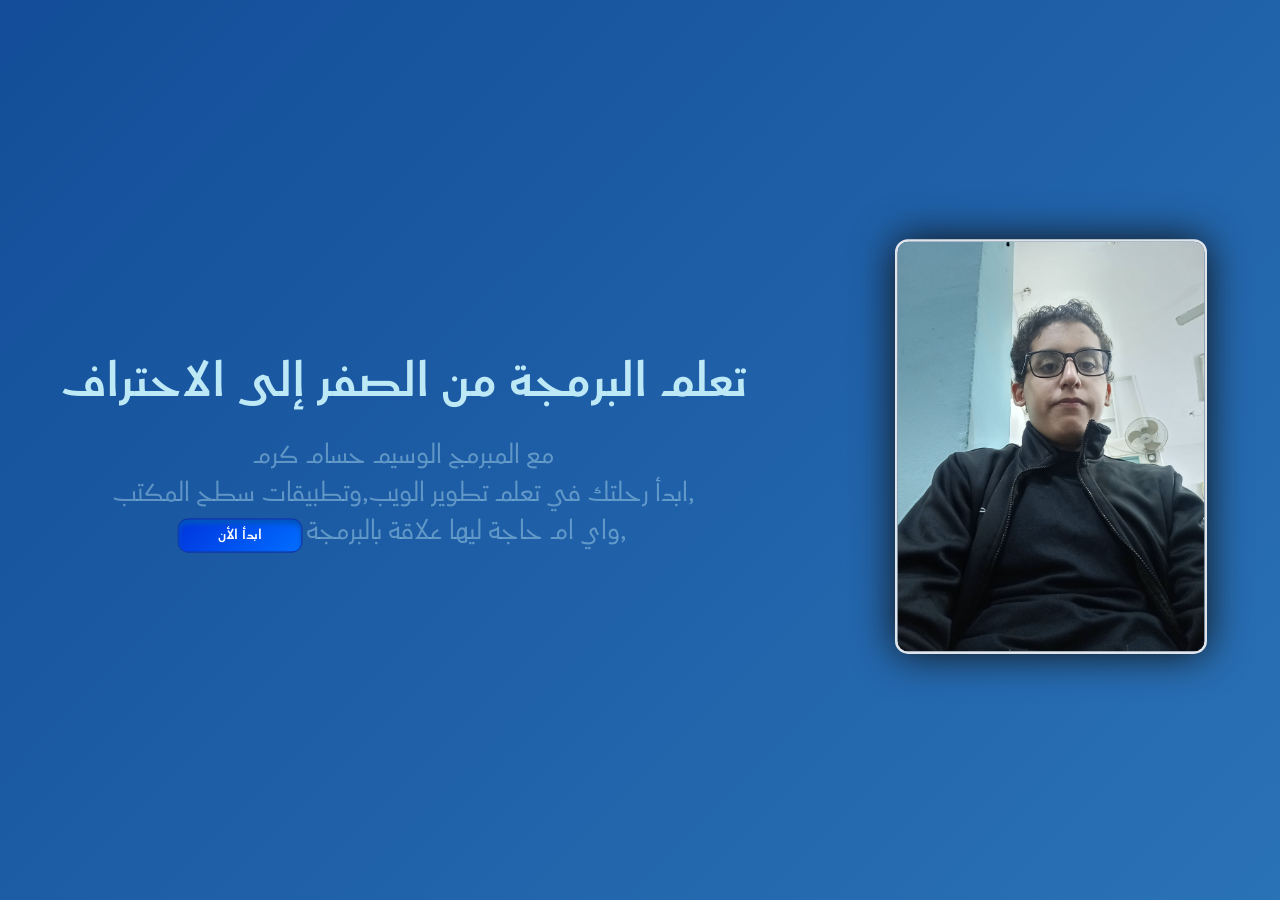
<file: educational platform/index.html>
<!DOCTYPE html>
<html lang="ar" dir="rtl">

<head>
  <meta charset="UTF-8" />
  <meta name="viewport" content="width=device-width, initial-scale=1.0" />
  <link href="https://fonts.googleapis.com/css2?family=Fustat:wght@200..800&display=swap" rel="stylesheet" />
  <title>منصة تعليمية</title>
  <style>
    * {
      padding: 0;
      margin: 0;
      box-sizing: border-box;
      font-family: "fustat", sans-serif;
    }

    body {
      display: flex;
      justify-content: center;
      align-items: center;
    }

    #intro {
      width: 100%;
      min-height: 100dvh;
      background: linear-gradient(135deg, #134d99, #2a72b6);
      display: flex;
      overflow: hidden;
      justify-content: center;
      align-items: safe center;
      text-align: center;
      padding: 20px;
      gap: 10%;
    }

    #intro.end3 {
      animation: dis 2.5s 1.2s;
    }

    @keyframes dis {
      from {
        translate: 0 0;
      }

      to {
        translate: 0 -1500px;
      }
    }

    .photo {
      padding: 40px 50px;
      border-radius: 20px;
      transition: 0.4s;
      cursor: pointer;
      animation: right 1.4s;
    }

    .photo:hover {
      translate: 0 -10px;
    }

    .photo::backdrop {
      backdrop-filter: blur(20px);
    }

    @keyframes right {
      from {
        translate: 700px 0;
      }

      to {
        translate: 0 0;
      }
    }

    .photo.end {
      animation: toright 1.6s;
    }

    @keyframes toright {
      from {
        translate: 0 0;
      }

      to {
        translate: 820px 0;
      }
    }

    .photo img {
      width: 240px;
      scale: 1.3;
      border-radius: 10px;
      border: 2px solid #e0e5ec;
      filter: drop-shadow(0px 0px 16px #111);
    }

    .text {
      margin-right: 10px;
      animation: bottom 1.4s;
    }

    .text.end2 {
      animation: tobottom 1.6s;
    }

    @keyframes tobottom {
      from {
        translate: 0 0;
      }

      to {
        translate: 0 820px;
      }
    }

    @keyframes bottom {
      from {
        translate: 0 700px;
      }

      to {
        translate: 0 0;
      }
    }

    .text h1 {
      font-size: 3rem;
      margin-bottom: 20px;
      color: #bde8f5;
    }

    .text p {
      font-size: 1.7rem;
      color: #bde8f56c;
    }

    @media (max-width: 620px) {
      #intro {
        flex-direction: column;
        gap: 30px;
      }
    }



    .text p button,
    #login button,
    .art button,
    .contact button {
      width: 120px;
      height: 33px;
      border: solid 1px #1034aa;
      border-radius: 10px;
      background: linear-gradient(135deg, #0034de, #006eff);
      color: #fff;
      font-weight: bold;
      box-shadow: inset 0px 4px 5px #000d3848, inset 0px 4px 5px #0070f0;
      scale: 1.04;
      transition: 0.3s;
    }

    .text p button:hover,
    #login button:hover,
    .art button:hover,
    .contact button:hover {
      cursor: pointer;
      scale: 1.1;
    }

    .text p button:active,
    #login button:active,
    .art button:active,
    .contact button:active {
      scale: 1;
    }

    /* Checkbox styles */
    .checkbox-label {
      display: flex;
      align-items: center;
      gap: 10px;
      font-size: 1.1rem;
      color: #2a72b6;
      font-weight: bold;
      cursor: pointer;
      transition: color 0.3s;
    }

    .checkbox-label input[type="radio"] {
      width: 20px;
      height: 20px;
      cursor: pointer;
      accent-color: #0034de;
      display: none;
    }

    .checkbox-label input[type="radio"]:checked+span {
      color: #006eff;
    }

    header .checkbox-label {
      display: inline-flex;
      margin-right: 15px;
    }

    header .checkbox-label span {
      color: #2a72b6;
      transition: color 0.3s;
    }

    header .checkbox-label input[type="radio"]:checked+span {
      color: #000b30;
    }

    #login .logIn {
      width: min(600px, 70%);
      height: 400px;
      background-color: #f5f5f5;
      filter: drop-shadow(0px 0px 6px #111);
      text-align: center;
      padding: 15px 30px;
      border-radius: 17px;

      position: relative;
    }

    #login {
      width: 100%;
      height: 50%;
      place-items: center;
      display: none;
    }

    #login input {

      width: 100%;
      height: 24px;
      border-radius: 10px;
      margin-bottom: 25px;
      border: 1px solid #1111113a;
      padding: 10px;
    }

    #login input:focus,
    .contact input:focus,
    .contact textarea:focus {
      outline: 2px #006eff solid;
    }

    #login .user,
    #login .email {
      text-align: right;
      margin-bottom: 20px;
    }

    #login.start1,
    #subscription.start1,
    #info.start1,
    #contact.start1 {
      animation: start1 1.4s;
    }




    @keyframes disappear {
      from {
        translate: 0 0;
      }

      to {
        translate: 0 900px;
      }
    }

    .log {
      margin-left: 20px;
    }

    @keyframes start1 {
      from {
        translate: 0 900px;
      }

      to {
        translate: 0 0;
      }
    }

    header {
      position: absolute;
      top: 0;
      width: min(940px, 70%);
      background-color: #f5f5f5;
      filter: drop-shadow(0px 0px 3px #111);
      border-radius: 30px;
      padding: 15px 25px;
      text-align: center;
      margin: 16px;
      margin-bottom: 20px;
      height: fit-content;


      animation: head;
      display: none;
    }

    @keyframes head {
      from {
        translate: 0 -500px;
      }

      to {
        translate: 0 0;
      }
    }



    /* header button:hover::after {
        width: 84%;
      } */
    dialog#what {
      width: min(500px, 60%);
      border: none;
      border-radius: 10px;
      padding: 30px;
      box-shadow: 0px 0px 20px rgba(0, 0, 0, 0.3);
      position: absolute;
      margin: auto;
      z-index: 3;
      scale: 1.2;
      animation: dialogOpen 0.4s ease-out;
    }

    dialog#what.close {
      animation: close 0.4s ease-out;
    }

    @keyframes close {
      from {
        opacity: 1;
        scale: 1.2;
      }

      to {
        opacity: 0;
        scale: 0;

      }
    }

    @keyframes dialogOpen {
      from {
        opacity: 0;
        scale: 0;
      }

      to {
        opacity: 1;
        scale: 1.2;
      }
    }

    dialog#what::backdrop {
      background-color: rgba(0, 0, 0, 0.5);
      backdrop-filter: blur(5px);
      animation: backdropOpen 0.4s ease-out;
    }

    @keyframes backdropOpen {
      from {
        opacity: 0;
      }

      to {
        opacity: 1;
      }
    }

    @keyframes disappear {
      from {
        opacity: 1;
        translate: 0 0;
      }

      to {
        opacity: 0;
        translate: 0 900px;
        display: none;
      }
    }

    #login.disappear,
    #subscription.disappear,
    #info.disappear,
    #contact.disappear {
      animation: disappear 1s;
    }

    #subscription,
    #info {
      display: flex;
      place-items: center;
      row-gap: 45px;
      column-gap: 20px;
      margin-top: 30px;
      width: 100%;
      max-width: 1200px;
      margin-left: auto;
      margin-right: auto;
      padding: 0 20px;
      display: none;
      min-height: 60%;
    }

    #subscription article.art {
      place-items: center;
      width: min(650px, 80%);
      background-color: #f5f5f5;
      filter: drop-shadow(0px 0px 5px #111);
      padding: 40px 25px;
      min-height: 50%;
      border-radius: 12px;
    }

    article.art h2 {
      color: #0034de;
      font-size: 1.75rem;
      margin-bottom: 13px;

    }

    article.art p {
      font-size: 1.2rem;
      color: #2a72b6;
      margin-bottom: 15px;
    }

    article.art ul {
      margin-right: 30px;
    }

    article.art ul li {
      list-style: none;
      margin-bottom: 12px;
      color: #0070f0;
    }

    article.art button {
      margin-top: 15px;
    }

    .main-header {
      position: absolute;
      top: 0;
      width: min(640px, 68%);
      background: #f5f5f5;
      border-radius: 30px;
      padding: 15px 25px;
      box-shadow: 0 0 5px #0003;
      text-align: center;
      display: none;
      animation: head;
    }

    .main-header nav {
      display: flex;
      justify-content: space-around;
    }

    .nav-btn {
      background: none;
      border: none;
      font-size: 1.1rem;
      font-weight: bold;
      color: #2a72b6;
      cursor: pointer;
      padding-bottom: 5px;
      transition: 0.3s;
    }

    .nav-btn:hover {
      color: #0034de;
    }

    .nav-btn.active {
      color: #000b30;
      border-bottom: 2px solid #000b30;
    }

    #info .card {
      width: min(800px, 80%);
      background-color: #f5f5f5;
      filter: drop-shadow(0px 0px 5px #111);
      padding: 45px 40px;
      min-height: 90%;
      border-radius: 12px;
    }

    #info,
    #subscription {
      height: 50%;
      gap: 30px;
    }

    #info>.card div {
      height: 8px;
      width: 80%;
      background-color: #0070f0;
      border-radius: 10px;
      margin-top: 20px;
      margin-bottom: 20px;
      transform-origin: right;
      transform: scaleX(0);
      transition: transform 900ms cubic-bezier(0.22, 0.9, 0.31, 1);
      transition-delay: 700ms;
    }

    #info.start1 .card div {
      transition-delay: 700ms;
      transform: scaleX(1);
    }

    @media (max-width: 1040px) {

      #subscription,
      #info {
        flex-direction: column;
      }

      #subscription article.art {
        width: min(400px, 70%);
      }

      #info .card {
        height: max-content;
      }
    }

    #info>.card h2 {
      color: #000b30;
    }

    #contact {
      width: 100%;
      place-items: center;
      height: 50%;
      display: none;
    }

    #contact .contact {
      width: min(600px, 70%);
      height: 400px;
      background-color: #f5f5f5;
      filter: drop-shadow(0px 0px 6px #111);
      text-align: center;
      padding: 15px 30px;
      border-radius: 17px;
      height: fit-content;
      position: relative;
    }

    .contact input {
      width: 100%;
      height: 20px;
      border-radius: 12px;
      border: 1px solid #1111113a;
      margin-bottom: 20px;
      padding: 15px 0;
      font-size: 1.17rem;
    }

    .contact label h4 {
      font-size: 1.1rem;
      color: #0034de;
      margin-bottom: 10px;
    }

    .contact textarea {
      width: 100%;
      min-height: 130px;
      border-radius: 12px;
      border: 1px solid #1111113a;
      margin-bottom: 20px;
      padding: 15px 0;
      resize: none;
      font-size: 1.17rem;
      field-sizing: content;
      transition: 0.4s;
    }

    footer {
      position: fixed;
      bottom: 0;
      background: linear-gradient(135deg, #134d99, #2a72b6);
      text-align: center;
      width: 100%;
      display: none;
      padding: 10px 0;
      animation: foot;
    }

    @keyframes foot {
      from {
        translate: 0 350px;
      }

      to {
        translate: 0 0;
      }
    }

    footer h3 {
      color: #bde8f5;
    }
  </style>
</head>

<body>
  <header class="main-header">
    <nav>
      <button data-target="contact" class="nav-btn">التواصل</button>
      <button data-target="info" class="nav-btn">معلومات</button>
      <button data-target="subscription" class="nav-btn">الاشتراكات</button>
      <button data-target="login" class="nav-btn active">تسجيل الدخول</button>
    </nav>
  </header>
  <section id="intro">

    <article class="photo">
      <img src="IMG20241203174220.jpg" alt="" />
    </article>
    <article class="text">
      <h1>تعلم البرمجة من الصفر إلى الاحتراف</h1>
      <p>
        مع المبرمج الوسيم حسام كرم<br />,ابدأ رحلتك في تعلم تطوير
        الويب,وتطبيقات سطح المكتب<br />,واي ام حاجة ليها علاقة بالبرمجة
        <button onclick="start()">ابدأ الأن</button>
      </p>
    </article>
  </section>
  <section id="login">
    <article class="logIn">
      <h1 style="
          color: #0034de;
          margin-bottom: 50px;
          margin-top: 20px;
          text-align: center;
        ">
        تسجيل الدخول
      </h1>
      <div class="log">
        <label class="user" style="margin-bottom: 40px">إسم المستخدم:
          <input type="text" placeholder="Username" required id="user" />
        </label>

        <br />
        <label class="email">البريد الاكتروني:
          <input type="email" placeholder="Email" required id="email" />
        </label>
      </div>
      <button style="margin-top: 10px; place-content: center" onclick="show()">
        سجل دخول
      </button>

      <dialog id="what">
        <h2>تم التسجيل بنجاح!</h1>
          <button onclick="close1()" style="margin-top: 40px;">اغلاق</button>
      </dialog>
    </article>
  </section>
  <section id="subscription">
    <article class="art">
      <h2>شهري</h2>
      <p>200 جنيه / شهر</p>
      <ul>
        <li><span>✔</span> الوصول لبعض الدورات</li>
        <li><span>✔</span> دعم فني مباشر</li>
        <li><span>✔</span> مشاريع تطبيقية</li>
        <li><span>✖</span> خصم 10%</li>

        <li><span>✖</span> هتنام مع المستر</li>
        <li><span>✖</span> شهادة اتمام مجانية</li>
      </ul>
      <button class="btn-secondary" onclick="alert('تم الإشتراك شهريا ✔')">اشترك الآن</button>
    </article>
    <article class="art">
      <h2>ربع سنوي</h2>
      <p class="price">500 جنيه / 3 أشهر</p>
      <ul>

        <li><span>✔</span> الوصول لبعض الدورات</li>
        <li><span>✔</span> دعم فني مباشر</li>
        <li><span>✔</span> مشاريع تطبيقية</li>
        <li><span>✔</span> خصم 10%</li>

        <li><span>✖</span> هتنام مع المستر</li>
        <li><span>✖</span> شهادة اتمام مجانية</li>
      </ul>
      <button class="btn-secondary" onclick="alert('تم الإشتراك لثلاث شهور ✔')">اشترك الآن</button>
    </article>
    <article class="art">
      <h2>نصف سنوي</h3>
        <p class="price">850 جنيه / 6 اشهر</p>
        <ul>
          <li><span>✔</span> الوصول لبعض الدورات</li>
          <li><span>✔</span> دعم فني مباشر</li>
          <li><span>✔</span> مشاريع تطبيقية</li>
          <li><span>✔</span> خصم 10%</li>

          <li><span>✔</span> هتنام مع المستر</li>
          <li><span>✖</span> شهادة اتمام مجانية</li>
        </ul>
        <button class="btn-secondary" onclick="alert('تم الإشتراك لستة أشهرٍ ✔')">اشترك الآن</button>
    </article>
    <article class="art">
      <h2>سنوي</h3>
        <p class="price">1500 جنيه / سنة</p>
        <ul>
          <li><span>✔</span> الوصول لبعض الدورات</li>
          <li><span>✔</span> دعم فني مباشر</li>
          <li><span>✔</span> مشاريع تطبيقية</li>
          <li><span>✔</span> خصم 10%</li>

          <li><span>✔</span> هتنام مع المستر شهرين</li>
          <li><span>✔</span> شهادة اتمام مجانية</li>
        </ul>
        <button class="btn-secondary" onclick="alert('تم الإشتراك سنويًا ✔')">اشترك الآن</button>
    </article>
  </section>

  <section id="info">
    <article class="card">
      <h2>عدد الطلاب: 1500+</h2>
      <div></div>
      <h2>عدد الذكور:900+</h2>
      <div style="width: 60%"></div>
      <h2>عدد الإناث:600+</h2>
      <div style="width: 40%"></div>
      <h2>نسبة النجاح: 90%</h2>
      <div style="width: 90%"></div>
      <h2>نسبة الرسوب: 10>%</h2>
      <div style="width: 10%;"></div>
      </div>
    </article>
    <article class="card">
      <h2 style="text-align: center; color: #0e2c8d; margin-bottom: 15px">
        الهداية المقدمة من الدورة
      </h2>
      <p style="font-size: 1.19rem; margin-bottom: 26px;color: #2a72b6;">
        إذا نجح الطالب في الإختبار بنسبة 70%,سوف يتحصل على مئة جنيه ورقة نقدية
      </p>
      <p style="font-size: 1.19rem; margin-bottom: 26px;color: #2a72b6;">
        إذا نجح الطالب في الإختبار بنسبة 80%,سوف يتحصل على اشتراك شات جي بي تي هدية

      </p>
      <p style="font-size: 1.19rem;color: #2a72b6;margin-bottom: 26px; ">
        إذا نجح الطالب في الإختبار بنسبة 90%,سوف يتحصل على هاتف محمول هدية مع جميع اكسسواراته
      </p>
      <p style="font-size: 1.19rem;color: #2a72b6; ">
        إذا نجح الطالب في الإختبار بنسبة 100%,سوف ينام معي في نفس الغرفة ليلتين
      </p>
    </article>
    <article class="card">
      <h2 style="text-align: center; color: #0e2c8d; margin-bottom: 15px">
        معلومات عن الدورات
      </h2>
      <p style="font-size: 1.19rem; margin-bottom: 26px;color: #2a72b6;">
        جميع الدورات مصممة بعناية لتلبية احتياجات الطلاب المختلفة، مع توفير
        مواد تعليمية حديثة وتدريبات عملية لضمان تحقيق أفضل النتائج.
      </p>
      <p style="font-size: 1.19rem; margin-bottom: 26px;color: #2a72b6;">
        مدة الدراسة لكل دورة تتراوح بين 3 إلى 6 أشهر، مع إمكانية التمديد حسب
        احتياجات الطالب.
      </p>
      <p style="font-size: 1.19rem;color: #2a72b6;">
        بعد نهاية الدورة، يحصل الطلاب على شهادة معتمدة من الدورة
        تؤكد إتمامهم للدورة بنجاح.
      </p>
    </article>
  </section>
  <section id="contact">
    <article class="contact">
      <h1 style="
          color: #0034de;
          margin-bottom: 35px;
          margin-top: 20px;
          text-align: center;
        ">
        للتواصل
      </h1>
      <label for="name">
        <h4>الإسم:</h4>
        <input type="text" id="name" placeholder="الاسم...">
      </label>
      <label for="mail">
        <h4>البريد الاكتروني:</h4>
        <input type="email" id="mail" placeholder="البريد الالكتروني...">
      </label>
      <label>
        <h4>رسالتك:</h4>
        <textarea placeholder="رسالتك..."></textarea>
      </label>
      <div class="div" style="place-items: center; text-align: center;margin-top: 10px;">
        <button style=" place-content: center;width:30% ;" onclick="alert('fuck you!')">
          ارسال
        </button>
      </div>
    </article>
  </section>
  <script>
    const sections = {
      login: document.getElementById("login"),
      subscription: document.getElementById("subscription"),
      info: document.getElementById("info"),
      contact: document.getElementById("contact")
    };

    const buttons = document.querySelectorAll(".nav-btn");
    let elements = ["#login", "#subscription", "#info", "#contact"]
    let elements1 = document.querySelectorAll(elements.join(","))
    buttons.forEach(btn => {
      btn.addEventListener("click", () => {
        // active state
        buttons.forEach(b => b.classList.remove("active"));
        btn.classList.add("active");

        // hide all sections
        const target = btn.dataset.target;
        // show target

        elements1.forEach((i) => {
          console.log(i)
          if (i.style.display === "block" || i.style.display === "grid" || i.style.display === "flex") {
            if (sections[target] === i) {
              return
            } else {
              i.classList.remove("start1")
              i.classList.add("disappear")
              setTimeout(() => {
                i.style.display = "none"
              }, 950);
            }
          }
        })
        if (sections[target]) {
          setTimeout(() => {
            sections[target].classList.remove("disappear")
            sections[target].classList.add("start1");
            sections[target].style.display = target === "subscription" ? "flex" : target === "info" ? "flex" : "block";
          }, 1400);
        }
      });
    });
    function show() {
      const user = document.getElementById("user").value
      const email = document.getElementById("email").value
      if (!user || !email) {
        document.getElementById("what").innerHTML = `<h2>يُرجي تسجيل الدخول بشكل صحيح</h1>
        <button onclick="close1()">اغلاق</button>`
        document.getElementById("what").showModal();
      } else {
        document.getElementById("what").innerHTML = `<h2>تم التسجيل بنجاح!</h1>
        <button onclick="close1()">اغلاق</button>`
        document.getElementById("what").showModal();
      }
    }
    function start() {
      document.querySelector(".photo").classList.add("end");
      document.querySelector(".text").classList.add("end2");
      document.getElementById("intro").classList.add("end3");
      setTimeout(() => {
        document.querySelector(".photo").style.display = "none";
        document.querySelector(".text").style.display = "none";
      }, 1380);
      setTimeout(() => {
        document.getElementById("intro").style.display = "none";
        document.body.style.height = "100dvh";
        document.body.style.padding = "10px 0px"
      }, 2800);
      setTimeout(() => {
        document.getElementById("login").style.display = "block";
        document.getElementById("login").classList.add("start1");
      }, 3400);
      setTimeout(() => {
        document.querySelector("header").style.display = "block";
        document.querySelector("header").style.animationDuration = "2s";


      }, 3000);
    }
    function close1() {
      const what = document.getElementById("what")
      what.classList.add("close")
      const onhide = () => {
        what.classList.remove("close")
        
        what.removeEventListener("animationend", onhide)
        what.close(0)
      }
      what.addEventListener("animationend",onhide, { once: true })
    }
  </script>
</body>

</html>
</file>
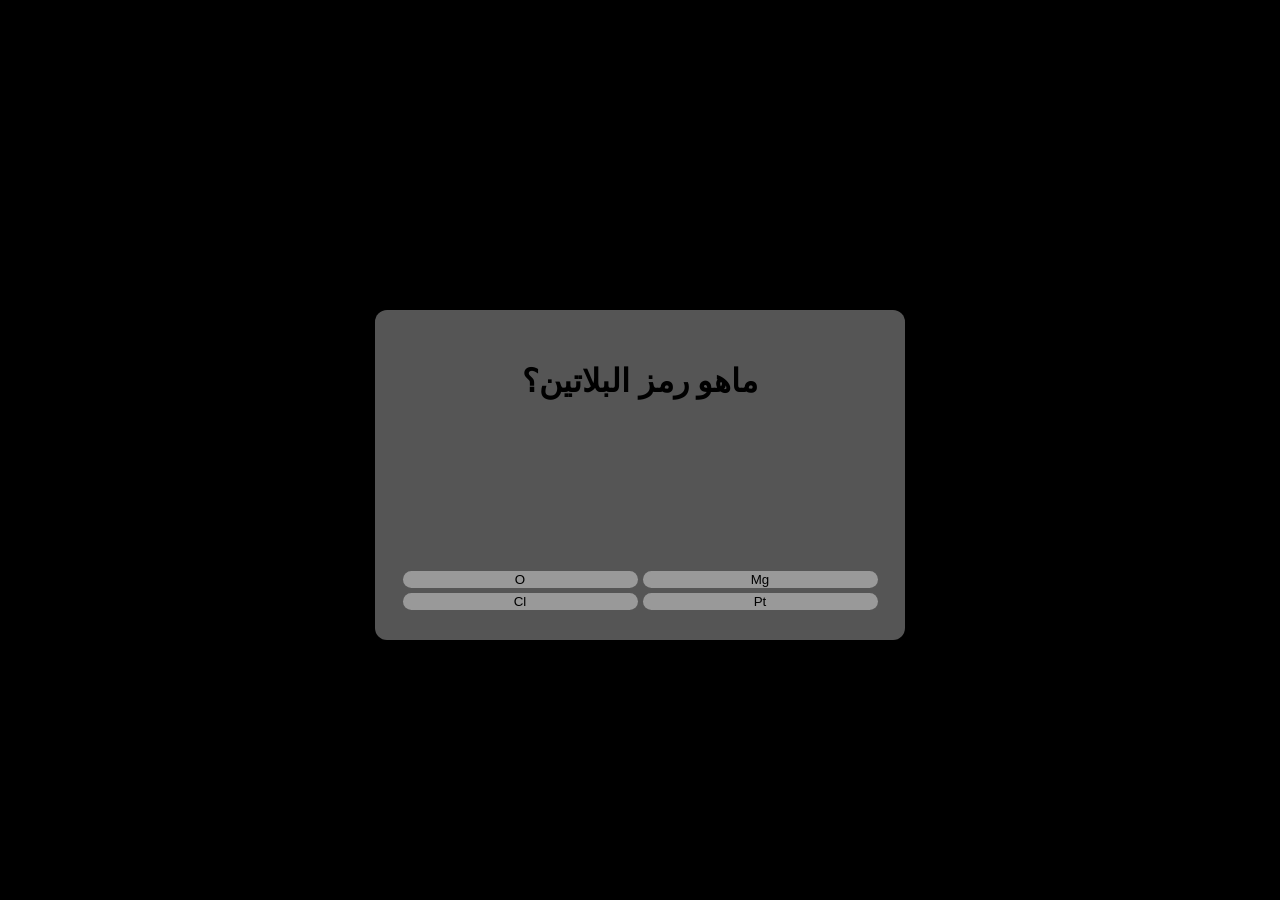
<file: questions(2)/index.html>
<!DOCTYPE html>
<html lang="en">
<head>
    <meta charset="UTF-8">
    <meta name="viewport" content="width=device-width, initial-scale=1.0">
    <title>Document</title>
    <style>
body{
    background-color:#000;
    height: 95vh;
    display: flex;
    justify-content: center;
    align-items: center;
    flex-direction: column;
    font-family: 'Segoe UI', Tahoma, Geneva, Verdana, sans-serif;
}
#quest1,#quest2,#quest3,#quest4,#quest5,#quest6,#quest7,#quest8,#quest9,#quest10,#quest11,#quest12{
    width: 530px;
    height: 330px;
    background-color: #555;
    display: flex;
    flex-direction: column;
    justify-content: center;
    align-items: center;
    gap: 150px;
    border-radius: 12px;
    flex-wrap: wrap;
    word-wrap: break-word;
    text-wrap-mode: wrap;

}
h1{text-align: center;}
.grid{
    display: grid;
    grid-template-columns: 2fr 2fr;
    gap: 5px;
}
.grid button{
    width: 235px;
    background-color: #999;
    outline: none;
    border: none;
    border-radius: 12px;
    transition: 600ms;
}
#nexts button{
    width: 150px;
    background-color: #666;
    outline: none;
    border: none;
    border-radius: 12px;
    transition: 600ms;
}
button:hover{
background-color: #111;
transform: scale(1.1);
color: white;
}
#go1{
    display: flex;
    height: 95vh;
    justify-content: center;
    align-items: center;
    flex-direction: column;
    gap: 50px;
    color: white;
}
video{
    width: 150px;
}
@media screen and (max-width:530px){
    #quest1,#quest2,#quest3,#quest4,#quest5,#quest6,#quest7,#quest8,#quest9,#quest10,#quest11,#quest12{
        width: 490px;
    }

}
@media screen and (max-width:500px){
    #quest1,#quest2,#quest3,#quest4,#quest5,#quest6,#quest7,#quest8,#quest9,#quest10,#quest11,#quest12{
        width: 470px;
        
    }
        .grid button{
        width: 200px;
    }

}
@media screen and (max-width:470px){
    #quest1,#quest2,#quest3,#quest4,#quest5,#quest6,#quest7,#quest8,#quest9,#quest10,#quest11,#quest12{
        width: 450px;
    }
           .grid button{
        width: 180px;
    }
}
@media screen and (max-width:450px){
    #quest1,#quest2,#quest3,#quest4,#quest5,#quest6,#quest7,#quest8,#quest9,#quest10,#quest11,#quest12{
        width: 425px;
    }
           .grid button{
        width: 180px;
    }
}
@media screen and (max-width:425px){
    #quest1,#quest2,#quest3,#quest4,#quest5,#quest6,#quest7,#quest8,#quest9,#quest10,#quest11,#quest12{
        width: 400px;
    }
           .grid button{
        width: 180px;
    }
}
@media screen and (max-width:400px){
    #quest1,#quest2,#quest3,#quest4,#quest5,#quest6,#quest7,#quest8,#quest9,#quest10,#quest11,#quest12{
        width: 380px;
    }
           .grid button{
        width: 160px;
    }
}
@media screen and (max-width:380px){
    #quest1,#quest2,#quest3,#quest4,#quest5,#quest6,#quest7,#quest8,#quest9,#quest10,#quest11,#quest12{
        width: 360px;
    }
           .grid button{
        width: 160px;
    }
}
@media screen and (max-width:360px){
    #quest1,#quest2,#quest3,#quest4,#quest5,#quest6,#quest7,#quest8,#quest9,#quest10,#quest11,#quest12{
        width: 335px;
    }
           .grid button{
        width: 145px;
    }
}
@media screen and (max-width:335px){
    #quest1,#quest2,#quest3,#quest4,#quest5,#quest6,#quest7,#quest8,#quest9,#quest10,#quest11,#quest12{
        width: 315px;
    }
           .grid button{
        width: 140px;
    }
}
@media screen and (max-width:315px){
    #quest1,#quest2,#quest3,#quest4,#quest5,#quest6,#quest7,#quest8,#quest9,#quest10,#quest11,#quest12{
        width: 295px;
    }
           .grid button{
        width: 140px;
    }
}
    </style>
</head>
<body>
    <div id="video1">
        <video src="30 Second Ticking Countdown Timer With Alarm - Timer King (720p, h264).mp4" autoplay muted></video>
    </div>
    <div id="quest1">
        <h1>ماهو رمز البلاتين؟</h1>
<div class="grid">
    <button id="a1">O</button>
    <button id="a2">Mg</button>
    <button id="a3">Cl</button>
    <button id="a4">Pt</button>
</div>
    </div>
    <div id="out" style="display: none; color: white;">
        <h1>your time ended mf!</h1>
    </div>
<div style="display: none;" id="go1">
<h1 id="correct">إجابة صحيحة</h1>
<h1 id="false">إجابة خاطئة</h1>
<div id="nexts">
    <button id="next1" style="display: none;">next</button>
    <button id="next2" style="display: none;">next</button>
    <button id="next3" style="display: none;">next</button>
    <button id="next4" style="display: none;">next</button>
    <button id="next5" style="display: none;">next</button>
    <button id="next6" style="display: none;">next</button>
    <button id="next7" style="display: none;">next</button>
    <button id="next8" style="display: none;">next</button>
    <button id="next9" style="display: none;">next</button>
    <button id="next10" style="display: none;">next</button>
    <button id="next11" style="display: none;">next</button>
    <button id="next12" style="display: none;">إعادة اللعبة</button>

</div>
</div>
<div id="video2" style="display: none;">
    <video src="30 Second Ticking Countdown Timer With Alarm - Timer King (720p, h264).mp4" autoplay muted></video>
</div>

<div id="quest2" style="display: none;">
    <h1>ثاني اكبر إمبراطورية في العالم</h1>
<div class="grid">
<button id="b1">الإمبراطورية المنغولية</button>
<button id="b2">المملكة المتحدة</button>
<button id="b3">الدولة العباسية</button>
<button id="b4">الإمبراطورية الإسبانية</button>
</div>
</div>
<div id="video3" style="display: none;">
    <video src="30 Second Ticking Countdown Timer With Alarm - Timer King (720p, h264).mp4" autoplay muted></video>
</div>
<div id="quest3" style="display: none;">
    <h1>مساحة مصر والجزئر علي الترتيب</h1>
<div class="grid">
<button id="c1">مليون كم و اربعة مليون كم</button>
<button id="c2">نصف مليون كم و سبعمائة وستين الف كم</button> 
<button id="c3">مليون كم و اثنين مليون وثلاثمائة الف كم</button>
<button id="c4">اثنين مليون كم و ثلاثة مليون كم</button>
</div>
</div>
<div id="video4" style="display: none;">
    <video src="30 Second Ticking Countdown Timer With Alarm - Timer King (720p, h264).mp4" autoplay muted></video>
</div>
<div id="quest4" style="display: none;">
    <h1>في اي سورة يوجد آية 
        
        (واركبوا فيه بسم الله مجراها ومرساها إن ربي لغفور رحيم)
    </h1>
<div class="grid">
<button id="d1">سورة نوح</button>
<button id="d2">سورة الكهف</button>
<button id="d3">سورة المائدة</button>
<button id="d4">سورة هود</button>
</div>
</div>
<div id="video5" style="display: none;">
    <video src="30 Second Ticking Countdown Timer With Alarm - Timer King (720p, h264).mp4" autoplay muted></video>
</div>
<div id="quest5" style="display: none;">
    <h1>who is germany leader in WW2?</h1>
<div class="grid">
<button id="e1">austrian artist</button>
<button id="e2">josef stalin</button>
<button id="e3">leopold II</button>
<button id="e4">مبفهمش انجليزي</button>
</div>
</div>
<div id="video6" style="display: none;">
    <video src="30 Second Ticking Countdown Timer With Alarm - Timer King (720p, h264).mp4" autoplay muted></video>
</div>
<div id="quest6" style="display: none;">
    <h1>لون كبريتات الماغنسيوم؟</h1>
<div class="grid">
<button id="f1">أحمر</button>
<button id="f2">عديم اللون</button>
<button id="f3">أزرق</button>
<button id="f4">أبيض</button>
</div>
</div>
<div id="video7" style="display: none;">
    <video src="30 Second Ticking Countdown Timer With Alarm - Timer King (720p, h264).mp4" autoplay muted></video>
</div>
<div id="quest7" style="display: none;">
     <h1>ما هو لون الصندوق الاسود في الطائرات</h1>
<div class="grid">
<button id="g1">أسود</button>
<button id="g2">أحمر</button>
<button id="g3">أصفر</button>
<button id="g4">برتقالي</button>
</div>
</div>
<div id="video8" style="display: none;">
    <video src="30 Second Ticking Countdown Timer With Alarm - Timer King (720p, h264).mp4" autoplay muted></video>
</div>
<div id="quest8" style="display: none;">
    <h1>ما هو مساحة كوكب بلوتو؟</h1>
<div class="grid">
<button id="h1">مئة وسبعون مليون كم</button>
<button id="h2">خمسة وستون مليون كم</button>
<button id="h3">ستة عشر وسبعمئة كم</button>
<button id="h4">مئتان مليون كم</button>
</div>
</div>
<div id="video9" style="display: none;">
    <video src="30 Second Ticking Countdown Timer With Alarm - Timer King (720p, h264).mp4" autoplay muted></video>
</div>
<div id="quest9" style="display: none;">
    <h1>اكبر نتيجة في كلاسيكو الريال وبرشلونة</h1>
<div class="grid">
<button id="i1">6-2 برشلونة</button>
<button id="i2">15-1 برشلونة</button>
<button id="i3">8-2 ريال</button>
<button id="i4">11-1 ريال</button>
</div>
</div>
<div id="video10" style="display: none;">
    <video src="30 Second Ticking Countdown Timer With Alarm - Timer King (720p, h264).mp4" autoplay muted></video>
</div>

<div id="quest10" style="display: none;">
    <h1>كل هذا انواع ملفات الفيديو ماعدا</h1>
<div class="grid">
<button id="j1">3gb</button>
<button id="j2">mov</button>
<button id="j3">wav</button>
<button id="j4">mp4</button>
</div>
</div>
<div id="video11" style="display: none;">
    <video src="30 Second Ticking Countdown Timer With Alarm - Timer King (720p, h264).mp4" autoplay muted></video>
</div>
<div id="quest11" style="display: none;">
    <h1>ما هو رمز ثاني اكسيد المنجنيز</h1>
<div class="grid">
<button id="k1">So<sub>4</sub></button>
<button id="k2">MnO<sub>2</sub></button>
<button id="k3">CuCo<sub>3</sub></button>
<button id="k4">MnNo<sub>3</sub></button>
</div>
</div>
<div id="video12" style="display: none;">
    <video src="30 Second Ticking Countdown Timer With Alarm - Timer King (720p, h264).mp4" autoplay muted></video>
</div>
<div id="quest12" style="display: none;">
    <h1>the world's biggest butt</h1>
<div class="grid">
<button id="l1">M.huissen</button>
<button id="l2">Ahmed kordy</button>
<button id="l3">marwan</button>
<button id="l4">omar</button>
</div>
</div>


<script src="kl.js"></script>
</body>
</html>
</file>
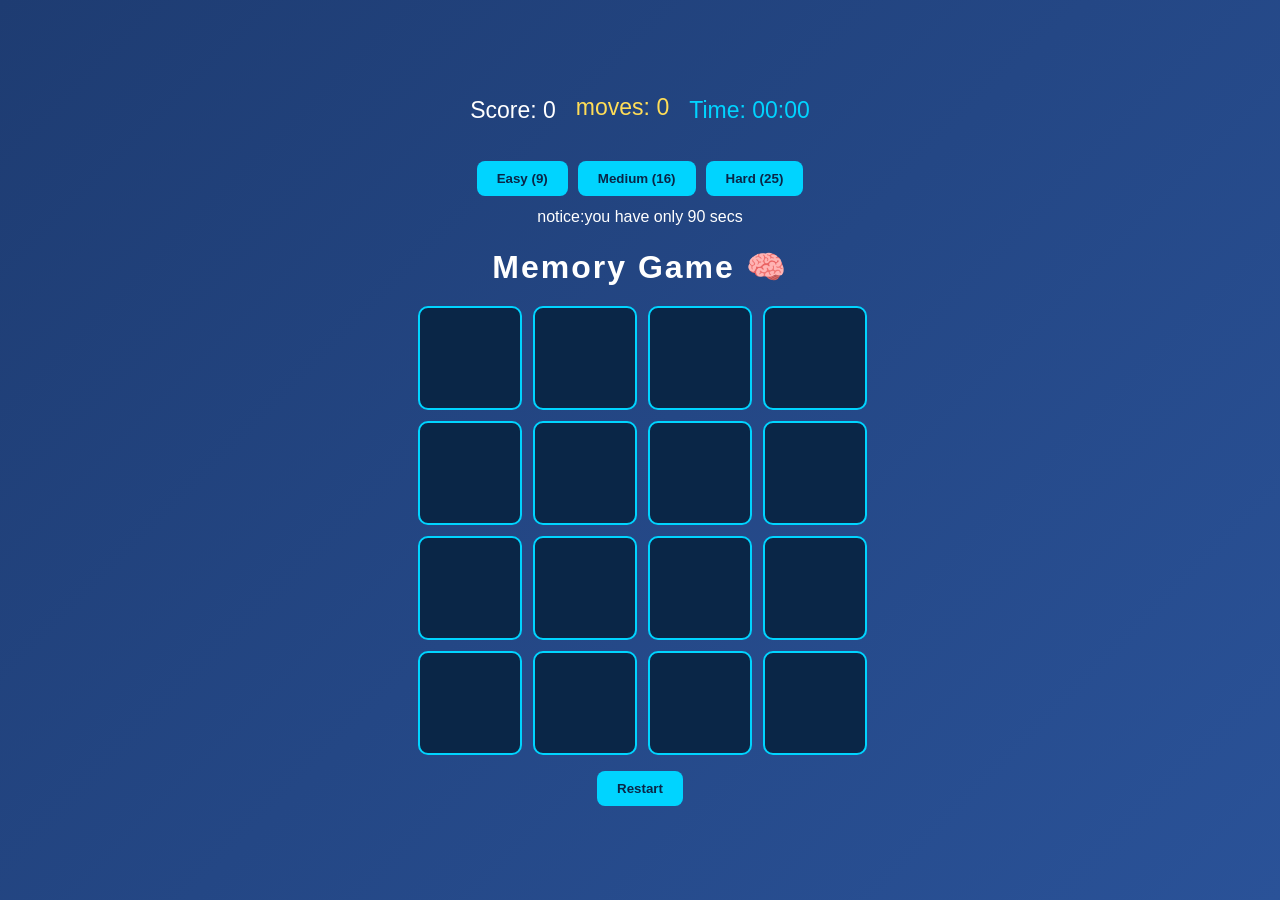
<file: memory game/kui.html>
<!DOCTYPE html>
<html lang="en">
<head>
  <meta charset="UTF-8">
  <meta name="viewport" content="width=device-width, initial-scale=1.0">
  <title>Memory Game</title>
  <style>
    /* Basic page styling */
    body {
      display: flex;
      flex-direction: column;
      align-items: center;
      justify-content: center;
      min-height: 100vh;
      background: linear-gradient(135deg, #1e3c72, rgb(42, 82, 152));
      font-family: "Poppins", sans-serif;
      color: #fff;
      margin: 0;
    }

    h1 {
      margin-bottom: 20px;
      letter-spacing: 2px;
    }

    /* Game grid */
    .game-board {
      display: grid;
      grid-template-columns:4fr 4fr 4fr 4fr;
      gap: 15px;
      perspective: 1000px; /* gives 3D flipping effect */
    }
    .game-board.flex{
      display: flex;
      justify-content: center;
      align-items: center;
    }
    /* Each card */
    .card {
      width: 100px;
      height: 100px;
      position: relative;
      transform-style:preserve-3d ;
      transition:  0.3s;
      cursor: pointer;
    }

    /* When card is flipped */
    .card.flip {
      transform: rotateY(180deg);
      
      
    }
    .card.sc{
      scale: 1.1;
    }

    /* Card sides */
    .front, .back {
      position: absolute;
      width: 100%;
      height: 100%;
      border-radius: 10px;
      backface-visibility: hidden; /* hides back when flipped */
      transition: 300ms;
    }

    .front {
      background: rgb(0, 212, 255);
      border: 2px rgb(10, 38, 71) solid;
      display: flex;
      align-items: center;
      justify-content: center;
      font-size: 35px;
      color: #333;
      transform: rotateY(180deg);
      
    }
    .back:hover{
      background-color: #00d4ff;
      border: #0a2647 2px solid;
    }

    .back {
      background: #0a2647;
      border: 2px solid #00d4ff;
    }

    /* Restart button */
    button {
      margin-top: 20px;
      background: #00d4ff;
      border: none;
      padding: 10px 20px;
      border-radius: 8px;
      cursor: pointer;
      color: #0a2647;
      font-weight: 900;
      transition: 0.3s;
    }

    button:hover {
      background: #fff;
      color: #1e3c72;
    }
    .fg{
      display: flex;
      justify-content: center;
      align-items: center;
      gap: 20px;
      
      margin-bottom: 15px;
    }
    @media (max-width:450px){
      .front{font-size: 29px;}
      .card{
        width: 65px;
        height: 65px;
      }
    }
    @media (max-width:315px){
      .front{font-size: 23px;}
      .card{
        width: 47px;
        height: 47px;
      }
      h1{
        font-size: 26px;
      }
      span{font-size: 18px;}
    }
  </style>
</head>
<body>
  <div class="fg">
  <span id="h3" style="font-size: 23px;">Score: 0</span>
  <span id="span" style="font-size: 23px; margin-bottom: 5px; color: #ffdd57;">moves: 0</span>
  <span id="timer" style="font-size: 23px; color: #00d4ff;">Time: 00:00</span>
  </div>
  <div style="display:flex; gap:10px; justify-content:center; margin-bottom:12px;">
    <button id="easyBtn">Easy (9)</button>
    <button id="mediumBtn">Medium (16)</button>
    <button id="hardBtn">Hard (25)</button>
  </div>
  <span id="sp2">notice:you have only 90 secs</span>
  <h1>Memory Game 🧠</h1>
  <div class="game-board"></div>
  <button onclick="restart()">Restart</button>
  

  <script>


      // DOM refs
      const timerElement = document.getElementById("timer");
      const span = document.getElementById("span");
      const h3 = document.getElementById("h3");
      const gameBoard = document.querySelector('.game-board');
      const h1 = document.querySelector("h1");
      const sp2 = document.getElementById("sp2");

      // Controls
      const easyBtn = document.getElementById('easyBtn');
      const mediumBtn = document.getElementById('mediumBtn');
      const hardBtn = document.getElementById('hardBtn');

      // Game state
      let moves = 0;
      let score = 0;
      let minutes = 0, seconds = 0;
      let timer = null;
      let gameOverTimeout = null;
      let flippedCards = [];
      let matchedCards = [];
      let currentCount = 16; // default medium

      // A larger pool of emojis so we can support bigger boards (up to 26+ cards)
      const icons = ['⚽','⚾','🏀','🏐','🏈','🏉','🎱','🥎','🎾','🏓','🏸','🥏','🪀','🎯','🪁','🛹','🚲','🎳'];

      function updateTimerDisplay(){
        const m = String(minutes).padStart(2, '0');
        const s = String(seconds).padStart(2, '0');
        timerElement.textContent = `Time: ${m}:${s}`;
      }

      function startTimer(){
        clearInterval(timer);
        minutes = 0; seconds = 0;
        updateTimerDisplay();
        timer = setInterval(() => {
          seconds++;
          if (seconds === 60){ seconds = 0; minutes++; }
          updateTimerDisplay();
        }, 1000);
      }

      function shuffle(array){
        for (let i = array.length - 1; i > 0; i--) {
          const j = Math.floor(Math.random() * (i + 1));
          [array[i], array[j]] = [array[j], array[i]];
        }
        return array;
      }

      function buildBoard(count) {
    // ensure even number of cards so pairs can be formed
    // changed behavior: if an odd count is requested, decrement to previous even (e.g., 9 -> 8, 25 -> 24)
        const evenCount = (count % 2 === 0) ? count : count - 1;
        const pairs = evenCount / 2;

        // prepare icons for pairs; if not enough icons, reuse from start (icons pool is large enough for requested sizes)
        let selected = icons.slice(0, pairs);
        // duplicate and shuffle
        let cardsArray = shuffle([...selected, ...selected]);

        // clear previous board and state
        clearInterval(gameOverTimeout);
        gameBoard.classList.remove('flex');
        gameBoard.innerHTML = '';
        flippedCards = [];
        matchedCards = [];
        moves = 0;
        score = 0;
        span.textContent = `moves: ${moves}`;
        h3.textContent = `Score: ${score}`;
        timerElement.style.display = "inline"
        sp2.style.display = "inline"
        h3.style.display = "inline"
        h1.style.display = "block"

  // choose columns to produce balanced rows and avoid a sparse last row
  // strategy: use floor(sqrt(n)) as a base row count and compute columns = ceil(n / baseRows)
  // this tends to produce grids like 8 => 4x2 instead of 3x3 which leaves an obvious gap
  const baseRows = Math.floor(Math.sqrt(evenCount)) || 1;
  const cols = Math.ceil(evenCount / baseRows);
  gameBoard.style.gridTemplateColumns = `repeat(${cols}, 4fr)`;

        // create cards
        cardsArray.forEach(icon => {
          const card = document.createElement('div');
          card.classList.add('card');
          card.innerHTML = `\n          <div class="front">${icon}</div>\n          <div class="back"></div>\n        `;
          gameBoard.appendChild(card);

          card.addEventListener('click', () => {
            if (flippedCards.length < 2 && !card.classList.contains('flip')) {
              card.classList.add('flip');
              card.classList.add('sc');
              flippedCards.push(card);
              moves += 1;
              span.textContent = `moves: ${moves}`;
            }

            if (flippedCards.length === 2) {
              const [first, second] = flippedCards;
              const firstIcon = first.querySelector('.front').textContent;
              const secondIcon = second.querySelector('.front').textContent;

              if (firstIcon === secondIcon) {
                setTimeout(()=>{
                  score += 10;
                  h3.textContent = `Score: ${score}`;
                  matchedCards.push(first, second);
                  first.classList.remove('sc');
                  second.classList.remove('sc');
                  flippedCards = [];

                  // win check
                  if (matchedCards.length === evenCount) {
                    clearInterval(timer);
                    gameBoard.innerHTML = `<div style="font-size: 24px; text-align: center;">You Win! <h4>Your score is ${score}</h4><p>Time taken: ${minutes} minutes & ${seconds} seconds</p></div>`;
                    gameBoard.classList.add('flex');
                    h3.style.display = "none";
                    h1.style.display = "none";
                    sp2.style.display = "none";
                    timerElement.style.display = "none";
                  }
                }, 500);
              } else {
                setTimeout(() => {
                  first.classList.remove('flip');
                  second.classList.remove('flip');
                  first.classList.remove('sc');
                  second.classList.remove('sc');
                  flippedCards = [];
                }, 700);
              }
            }
          });
        });

        // start/ reset timer
        startTimer();

        // Optional: keep the previous 91s 'game over' behavior but ensure only one timeout exists
        clearTimeout(gameOverTimeout);
        gameOverTimeout = setTimeout(()=>{
          clearInterval(timer); // Stop the timer
          gameBoard.innerHTML = `<div style="font-size: 24px; text-align: center;">Game Over! <h4>Your score is ${score}</h4><p>Time taken: ${minutes} minutes & ${seconds} seconds</p></div>`;
          gameBoard.classList.add('flex');
          h3.style.display = "none";
          h1.style.display = "none";
          sp2.style.display = "none";
          timerElement.style.display = "none";
        }, 91000);
      }

      // Difficulty button handlers
      easyBtn.addEventListener('click', () => { currentCount = 8; buildBoard(currentCount); });
      mediumBtn.addEventListener('click', () => { currentCount = 16; buildBoard(currentCount); });
      hardBtn.addEventListener('click', () => { currentCount = 24; buildBoard(currentCount); });

      // Restart button uses the current difficulty
      function restart(){
        buildBoard(currentCount);
        // restore displays
        h3.style.display = "inline";
        h1.style.display = "block";
        sp2.style.display = "inline";
        timerElement.style.display = "inline";
      }

      // wire restart from the button (keeps existing onclick handler in HTML)
      window.restart = restart;

      // initialize default (medium)
      buildBoard(currentCount);


    </script>
</file>
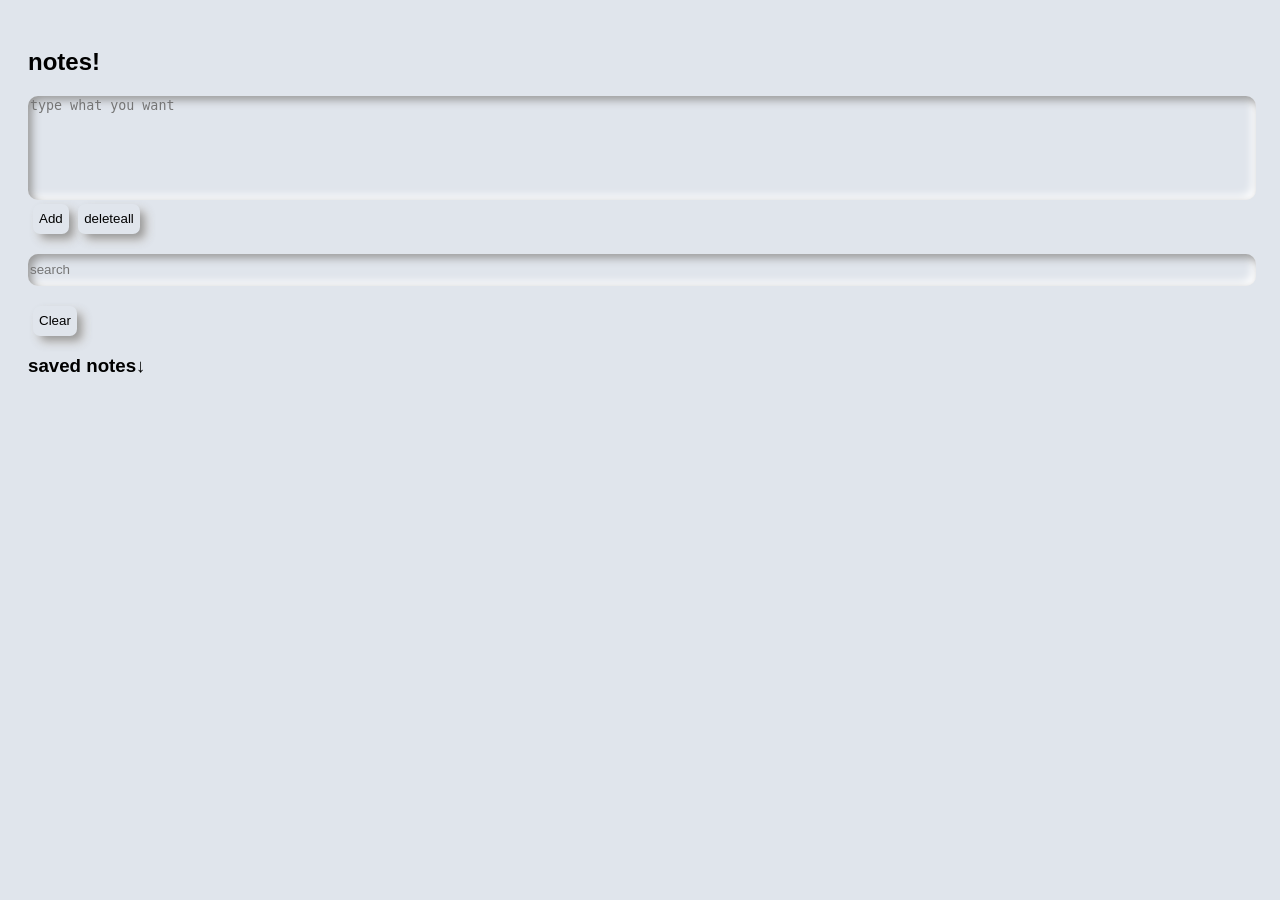
<file: notes/notes.html>
<!DOCTYPE html>
<html lang="ar">
<head>
  <meta charset="UTF-8">
  <title>☻</title>
  <style>
    body {
font-family:  'Arial Narrow Bold', sans-serif;
      padding: 20px;
      direction: ltr;
      background: #e0e5ec;
    }
    textarea {
      width: 100%;
      height: 100px;
      background-color: #e0e5ec;
      box-shadow:inset 4px 4px 8px #999,inset -4px -4px 8px #fff;
      border-radius: 10px;
      border: none;
      outline: none;
      resize: none;
    }
    #note {
      background: #e0e5ec;
      padding: 10px;
      margin: 10px 0;
      border-radius: 5px;
      position: relative;
      box-shadow: 10px 10px 30px #999, 10px 10px 30px #fff;
    border-radius: 7px;
    }
    .note-buttons {
      margin-top: 10px;

    }
    button {
      margin-left: 5px;
      background-color: #e0e5ec;
      box-shadow: 6px 6px 10px #999, 6px 6px 10px #fff;
      border-radius: 7px;
      border: none;
      outline: none;
      width: fit-content;
      height: 30px;
      cursor: pointer;
      }
    button:active{
      box-shadow:inset 4px 4px 8px #999,inset 4px 4px 8px #fff;
    }
    .ds{
      display: flex;
      flex-direction: column;
      gap: 20px;
    }
    #searchinp{
      margin-top: 20px;
      width: 100%;
      height: 30px;
      background-color: #e0e5ec;
      box-shadow:inset 4px 4px 8px #999,inset -4px -4px 8px #fff;
      border-radius: 10px;
      border: none;
      outline: none;
    }
  </style>
</head>
<body>
  <h2>notes!</h2>
  <textarea id="noteInput" placeholder="type what you want" ></textarea>
  <br>
  <button onclick="add()">Add</button>
  <button onclick="deleteAll()">deleteall</button>
<div class="ds">
    <input type="text" id="searchinp" placeholder="search">
    <button onclick="searchinp.value='' ; displayNotes()">Clear</button>
</div>

  <h3>saved notes↓</h3>

  <div id="notesList"></div>

  <script>
window.onload = function(){
  displayNotes()
}

function add(){
  let note = document.getElementById("noteInput").value.trim()
  if(note){
    let notes = JSON.parse(localStorage.getItem("notes")) || []
    notes.push(note)
    localStorage.setItem("notes", JSON.stringify(notes))
document.getElementById("noteInput").value = ""
displayNotes()
  }
}
function deleted(index){
  let notes = JSON.parse(localStorage.getItem("notes")) || []
  notes.splice(index, 1)
  localStorage.setItem("notes", JSON.stringify(notes))
  displayNotes()
}
function deleteAll(){
  if(confirm("are you sure?")){
    localStorage.removeItem("notes")
    displayNotes()
  }
}
function edit(index){
let notes = JSON.parse(localStorage.getItem("notes")) || []
let newn = prompt("edit you stupidass", notes[index])
if(newn !== null && newn.trim() !== ""){
  notes[index] = newn.trim()
}
localStorage.setItem("notes", JSON.stringify(notes))
displayNotes()
}
function displayNotes(){
  let notes = JSON.parse(localStorage.getItem("notes")) || []
  let list = document.getElementById("notesList")
  list.innerHTML = ""
  notes.forEach((note, index)=>
list.innerHTML += `<div id="note">
  ${note}
  <div class="note-buttons">
    <button onclick="deleted(${index})">delete</button>
    <button onclick="edit(${index})">edit</button>
    </div>
    </div>
  `
)
}
const searchinp = document.getElementById("searchinp");
searchinp.addEventListener("input", function(){
  let val = this.value.toLowerCase();
  let notes = document.querySelectorAll("#note");
  notes.forEach(note=>{
    let text = note.textContent.toLowerCase();
    if(text.includes(val)){
      note.style.display = "block";
    } else {
      note.style.display = "none";
    }
  });
});

  </script>
</body>
</html>
</file>
